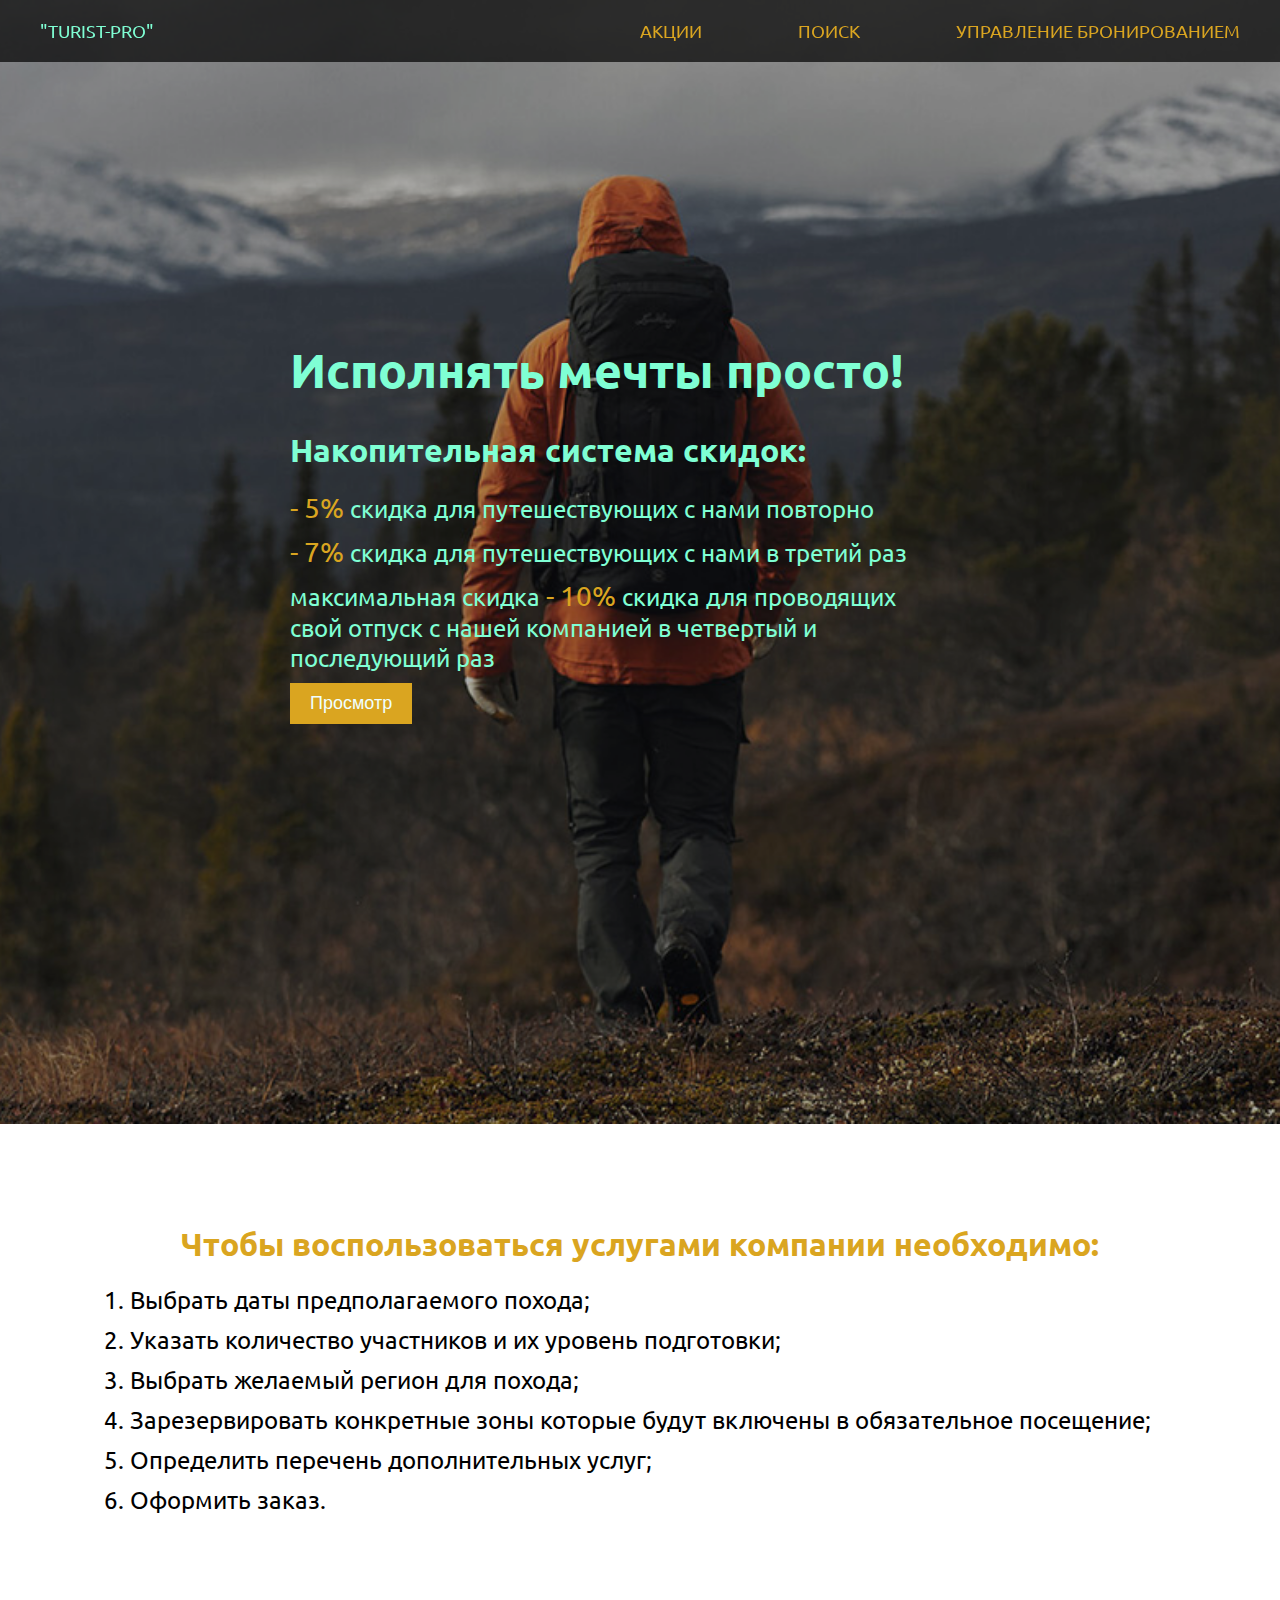
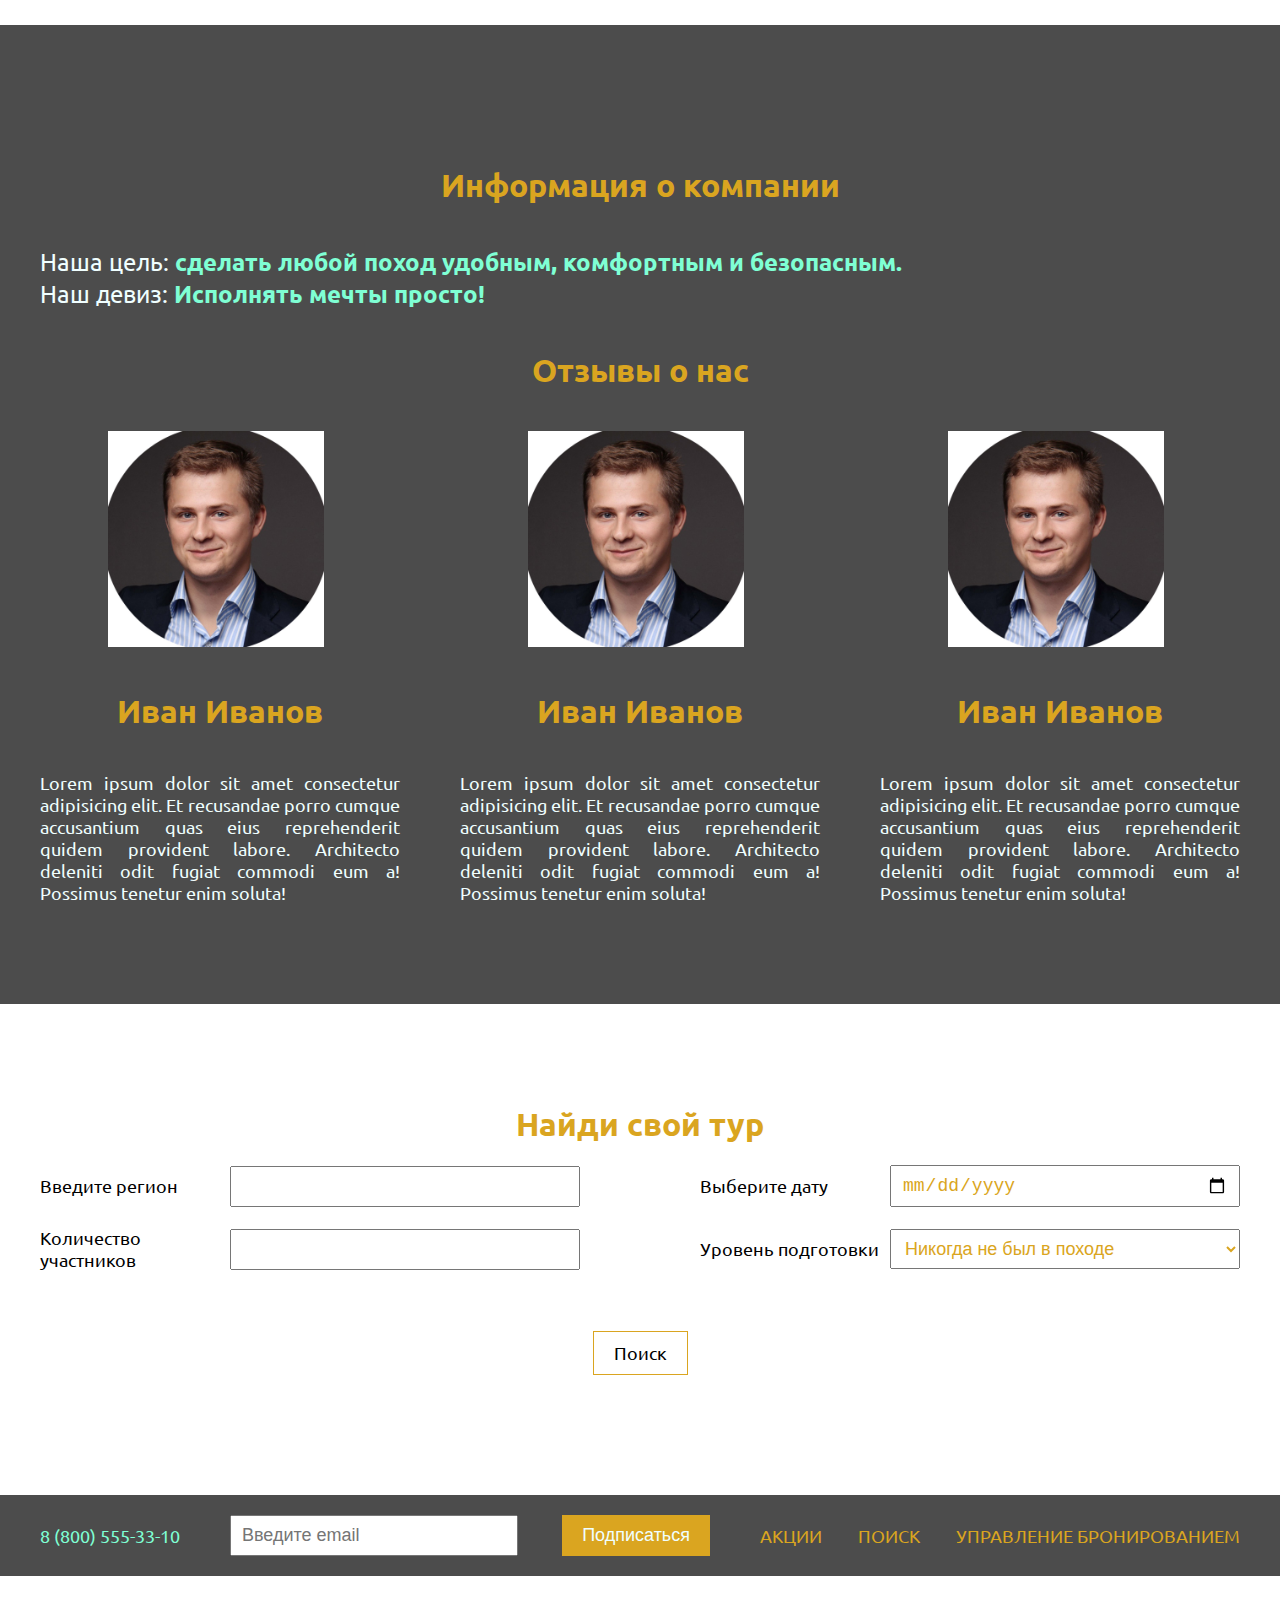
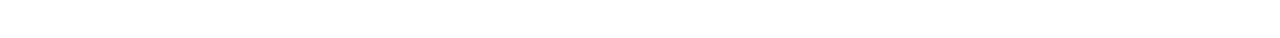
<file: index.html>
<!DOCTYPE html>
<html lang="ru">
<head>
    <meta charset="UTF-8">
    <meta http-equiv="X-UA-Compatible" content="IE=edge">
    <meta name="viewport" content="width=device-width, initial-scale=1.0">
    <title>Turist-pro</title>
    <link rel="stylesheet" href="./css/style.css">
</head>
<body>
<header class="header">
    <div class="container flex-block">
        <a href="./index.html" class="logo">"Turist-pro"</a>
        <nav class="navigation flex-block">
            <a href="#promo" class="nav__link">Акции</a>
            <a href="#Search" class="nav__link">Поиск</a>
            <a href="./content/order.html" class="nav__link">Управление бронированием</a>

        </nav>
        <!-- /.navigation -->
    </div>
    <!-- /.contaner -->
</header>
<!-- /.header -->
<section class="section promo" id="promo">
    <div class="container">
        <div class="flex-block promo__block">
            <h1 class="promo__title">Исполнять мечты просто!</h1>
            <h2 class="promo__subtitle">Накопительная система скидок:</h2>
            <p class="promo__text"> <span class="percent">- 5%</span> скидка для путешествующих с нами повторно</p>
            <p class="promo__text"> <span class="percent">- 7%</span> скидка для путешествующих с нами в третий раз</p>
            <p class="promo__text">максимальная скидка <span class="percent">- 10%</span> скидка для проводящих свой отпуск с нашей компанией в четвертый и последующий раз</p>
            <button class="btn btn--primary">Просмотр</button>
        </div>
        <!-- /.promo__block -->
    </div>
    <!-- /.container -->
</section>
<!-- /.section promo -->
<section class="section algoritm">
    <div class="container flex-block algoritm__blok">
        <h2 class="section__title">Чтобы воспользоваться услугами компании необходимо:</h2>
        <ol class="algoritm__list">
            
            <li class="list__item">
            Выбрать даты предполагаемого похода;
            </li>
          
            <li class="list__item">
            Указать количество участников и их уровень подготовки;
            </li>
        
            <li class="list__item">
            Выбрать желаемый регион для похода;
            </li>
            
            <li class="list__item">
            Зарезервировать конкретные зоны которые будут включены в обязательное посещение;
            </li>
           
            <li class="list__item">
            Определить перечень дополнительных услуг;
            </li>
          
            <li class="list__item">
            Оформить заказ.
            </li>
       
        </ol>
    </div>
    <!-- /.container -->
</section>
<!-- /.section algoritm -->

<section class="section info">
    <div class="container flex-block info-section__block">
        <h2 class="section__title">Информация о компании</h2>
        <div class="info__block ">
            <p class="target">Наша цель: <strong>сделать любой поход удобным, комфортным и безопасным.</strong></p>
            <p class="target">Наш девиз: <strong>Исполнять мечты просто!</strong></p>
            <h3 class="section__title">Отзывы о нас</h3>
            <div class="comments__block">
                <div class="comment__card">
                   <div class="card__img-block">
                       <img src="./img/men.jpg" alt="men" class="avatar">
                   </div> 
                   <h3 class="section__title">Иван Иванов</h3>
                   <p class="card__desck">Lorem ipsum dolor sit amet consectetur adipisicing elit. Et recusandae porro cumque accusantium quas eius reprehenderit quidem provident labore. Architecto deleniti odit fugiat commodi eum a! Possimus tenetur enim soluta!</p>
                </div>
                <!-- /.comment__card -->
                <div class="comment__card">
                    <div class="card__img-block">
                        <img src="./img/men.jpg" alt="men" class="avatar">
                    </div> 
                    <h3 class="section__title">Иван Иванов</h3>
                    <p class="card__desck">Lorem ipsum dolor sit amet consectetur adipisicing elit. Et recusandae porro cumque accusantium quas eius reprehenderit quidem provident labore. Architecto deleniti odit fugiat commodi eum a! Possimus tenetur enim soluta!</p>
                 </div>
                 <!-- /.comment__card -->
                 <div class="comment__card">
                    <div class="card__img-block">
                        <img src="./img/men.jpg" alt="men" class="avatar">
                    </div> 
                    <h3 class="section__title">Иван Иванов</h3>
                    <p class="card__desck">Lorem ipsum dolor sit amet consectetur adipisicing elit. Et recusandae porro cumque accusantium quas eius reprehenderit quidem provident labore. Architecto deleniti odit fugiat commodi eum a! Possimus tenetur enim soluta!</p>
                 </div>
                 <!-- /.comment__card -->
            </div>
            <!-- /.comments__block -->
        </div>
        <!-- /.info__block -->

        <!-- /.section__title -->
    </div>
    <!-- /.container -->
</section>
<!-- /.section info -->
<section class="section form__section">
<div class="container">
    <h2 class="section__title" id="Search">Найди свой тур</h2>
        <form action="#" class="form">
            <div class="input__group">
                <label for="region">Введите регион</label>
                <input name="region" id="region" type="text" class="input form__input">
            </div>
            <!-- /.input__group -->
            <div class="input__group">
                <label for="date">Выберите дату</label>
                <input name="date" id="date" type="date" class="input form__input">
            </div>
            <!-- /.input__group -->
            <div class="input__group">
                <label for="number">Количество участников</label>
                <input name="number" id="number" type="number" class="input form__input">
            </div>
            <!-- /.input__group -->
            <div class="input__group">
                <label for="level">Уровень подготовки</label>
                <select name="level" id="level" class="form__select input form__input">
                    <option value="1" class="form__option">Никогда не был в походе</option>
                    <option value="2" class="form__option">Иногда бываю в походе</option>
                    <option value="3" class="form__option">Часто хожу в походы</option>
                </select>
            </div>
            <!-- /.input__group -->
            <div class="buttons">
               <a href="./content/result.html" class="btn btn--secondary">Поиск</a>
            </div>
            <!-- /.buttons -->
        </form>
        <!-- /.form -->
</div>
<!-- /.container -->

</section>
<!-- /.section form__section -->
<footer class="footer">
    <div class="container flex-block">
        <a href="Tel:88005553310" class="logo">8 (800) 555-33-10</a>
        <form action="promo" class="footer_form  flex-block">
            <input type="email" class="input footer__email" placeholder="Введите email">
            <button class="btn btn--primary">Подписаться</button>
        </form>
        <!-- /.footer_form -->
        <nav class="navigation flex-block footer__navigation">
            <a href="#promo" class="nav__link">Акции</a>
            <a href="#" class="nav__link">Поиск</a>
            <a href="./content/order.html" class="nav__link">Управление бронированием</a>

        </nav>
        <!-- /.navigation -->
    </div>
   
    <!-- /.container flex__block -->
</footer>
<!-- /.footer -->
</body>
</html>
</file>
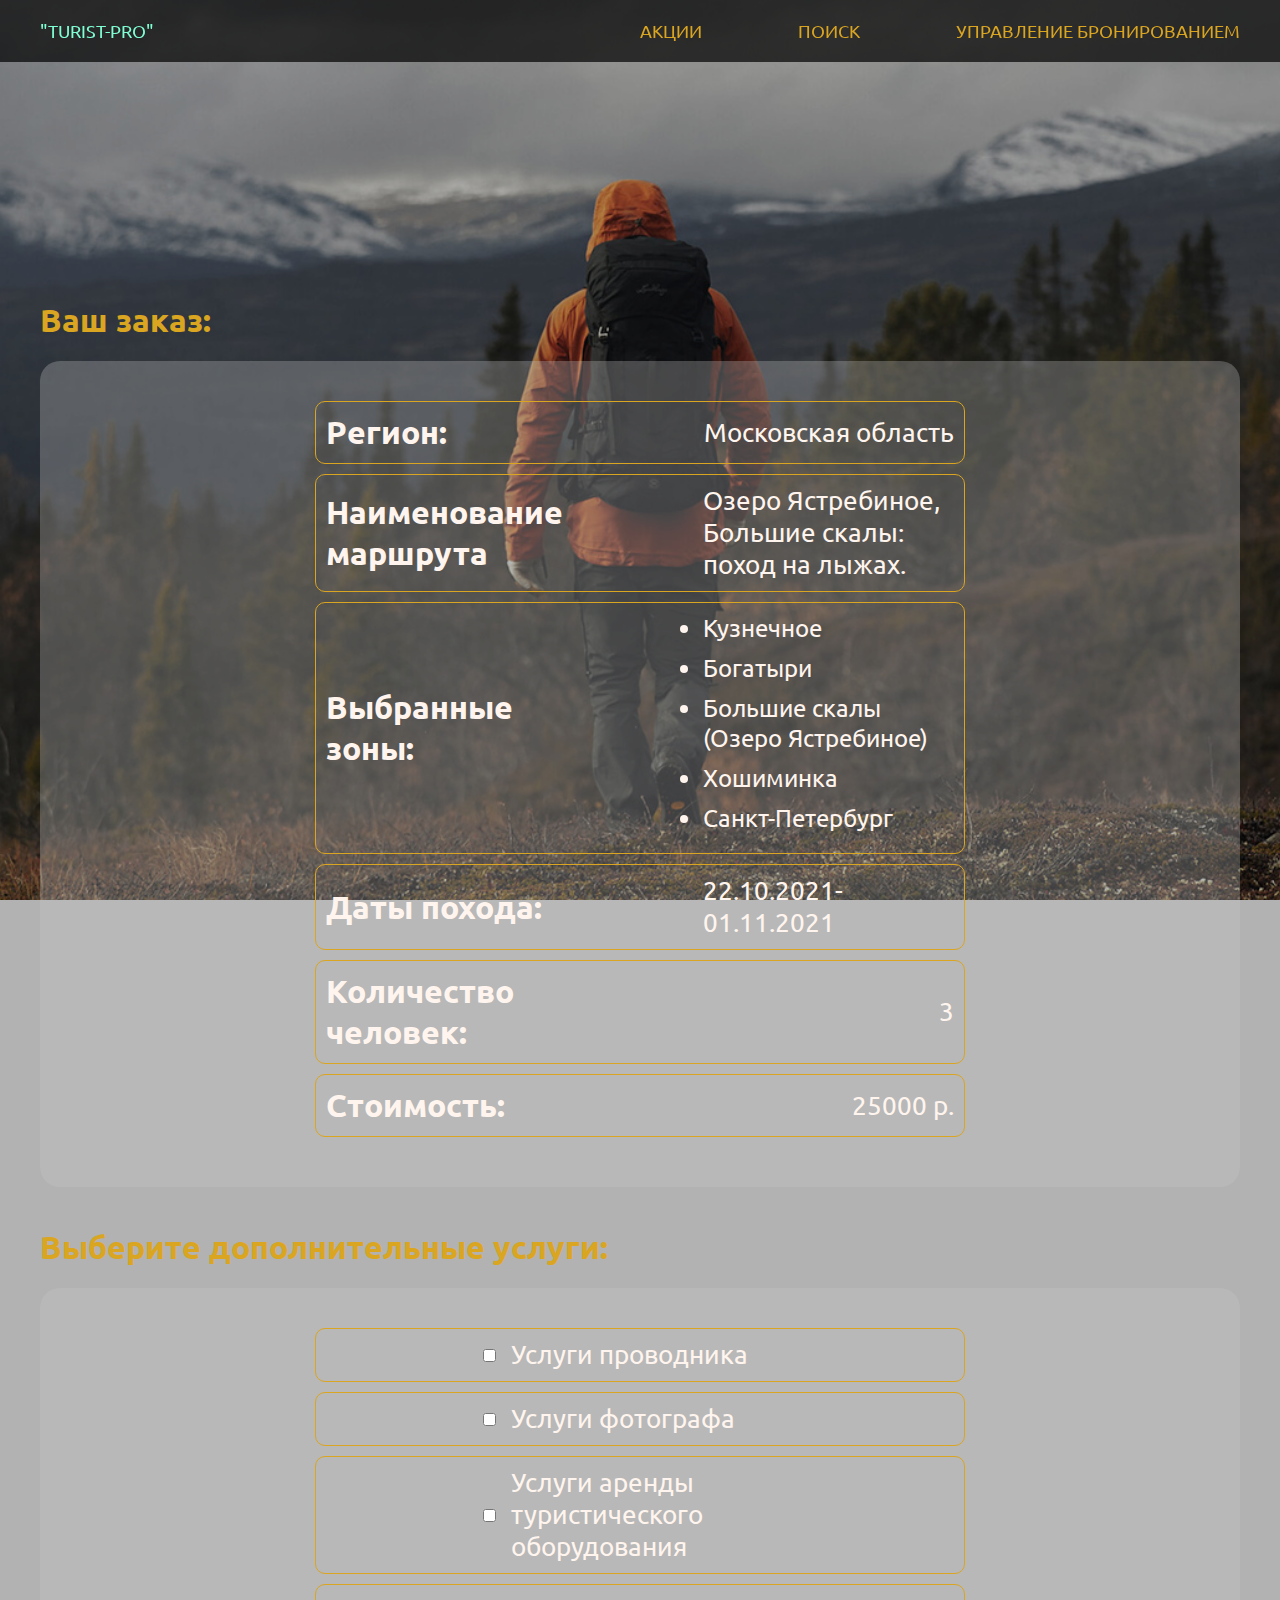
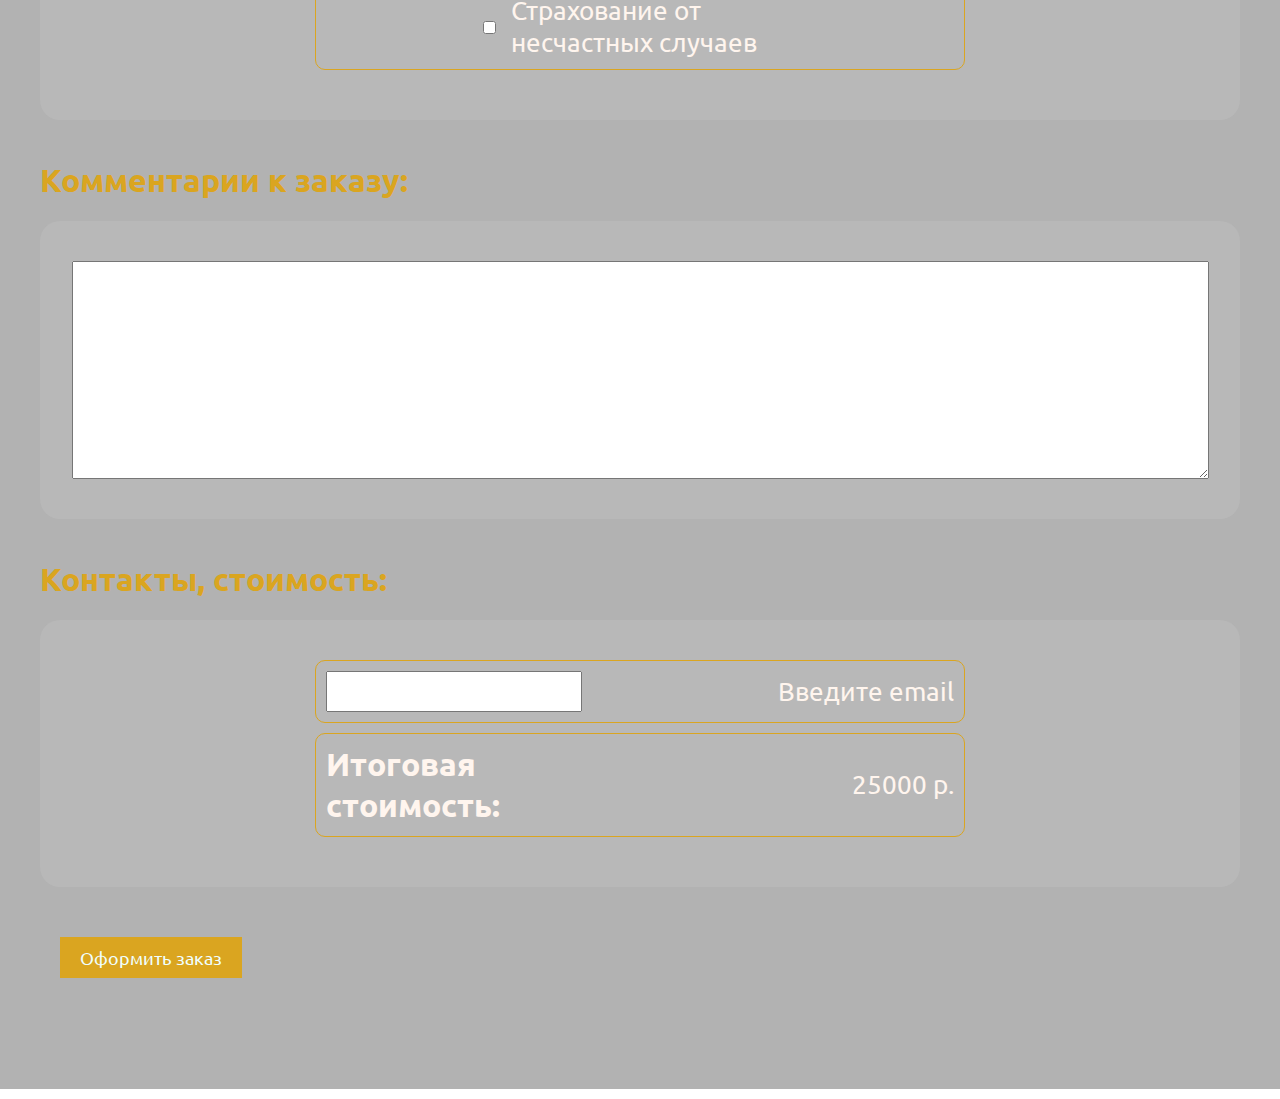
<file: content/order.html>
<!DOCTYPE html>
<html lang="ru">
<head>
    <meta charset="UTF-8">
    <meta http-equiv="X-UA-Compatible" content="IE=edge">
    <meta name="viewport" content="width=device-width, initial-scale=1.0">
    <title>Turist-pro</title>
    <link rel="stylesheet" href="../css/style.css">
</head>
<body>
    <header class="header">
        <div class="container flex-block">
            <a href="../index.html" class="logo">"Turist-pro"</a>
            <nav class="navigation flex-block">
                <a href="#" class="nav__link">Акции</a>
                <a href="../index.html" class="nav__link">Поиск</a>
                <a href="./order.html" class="nav__link">Управление бронированием</a>
    
            </nav>
            <!-- /.navigation -->
        </div>
        <!-- /.contaner -->
    </header>
    <!-- /.header -->   
    <section class="section order" id="order">
        <div class="container">
            <div class="flex-block order__block">
                <h1 class="section__title">Ваш заказ:</h1>
                <div class="rows__block">
                    <div class="row">
                       <h3 class="title">Регион:</h3> 
                       <p class="desc_order">Московская область</p>
                    </div>
                    <div class="row">
                        <h3 class="title">Наименование маршрута</h3> 
                        <p class="desc_order">Озеро Ястребиное, Большие скалы: поход на лыжах.</p>
                     </div>
                     <div class="row">
                        <h3 class="title">Выбранные зоны:</h3> 
                        <ul class="desc_order">
                            <li class="list__item">Кузнечное</li>
                            <li class="list__item">Богатыри</li>
                            <li class="list__item">Большие скалы (Озеро Ястребиное)</li>
                            <li class="list__item">Хошиминка</li>
                            <li class="list__item">Санкт-Петербург</li>
                        </ul>
                     </div>
                     <div class="row">
                        <h3 class="title">Даты похода:</h3> 
                        <p class="desc_order">22.10.2021-01.11.2021</p>
                     </div>
                     <div class="row">
                        <h3 class="title">Количество человек:</h3> 
                        <p class="desc_order">3</p>
                     </div>
                     <div class="row">
                        <h3 class="title">Стоимость:</h3> 
                        <p class="desc_order">25000 р.</p>
                     </div>
                </div>
                <!-- /.rows__block -->
                <h2 class="section__title">Выберите дополнительные услуги:</h2>
                <div class="rows__block">
                    <div class="row inputs">
                        <input  id="guide1" type="checkbox" class="input order__input">
                        <label for="guide1" class="desc_order">Услуги проводника</label>
                    </div>
                    <div class="row inputs">
                        <input  id="guide2" type="checkbox" class="input order__input">
                        <label for="guide2" class="desc_order">Услуги фотографа</label>
                    </div>
                    <div class="row inputs">
                        <input  id="guide3" type="checkbox" class="input order__input">
                        <label for="guide3" class="desc_order">Услуги аренды туристического оборудования</label>
                    </div>
                    <div class="row inputs">
                        <input  id="guide4" type="checkbox" class="input order__input">
                        <label for="guide4" class="desc_order">Страхование от несчастных случаев</label>
                    </div>
                    
                </div>
                <!-- /.rows__block -->
                <h2 class="section__title">Комментарии к заказу:</h2>
                <div class="rows__block">
                   <textarea name="comment__order" id="comment__order" cols="100" rows="10" class="input"></textarea>
                    
                </div>
                <!-- /.rows__block -->
                <h2 class="section__title">Контакты, стоимость:</h2>
                <div class="rows__block">
                        <div class="row">
                        <input  id="email" type="email" class="input">
                        <label for="email" class="desc_order">Введите email</label>
                        </div>
                        <div class="row">
                        <h3 class="title">Итоговая стоимость:</h3> 
                        <p class="desc_order">25000 р.</p>
                        </div>
                </div>
                 <!-- /.rows__block -->   
                        <div class="buttons">
                     <a href="/" class="btn btn--primary">Оформить заказ</a>
                        </div>
                

            </div>
            <!-- /.order__block -->
        </div>
        <!-- /.container -->
    </section>
    <!-- /.section promo -->
</body>
</html>
</file>
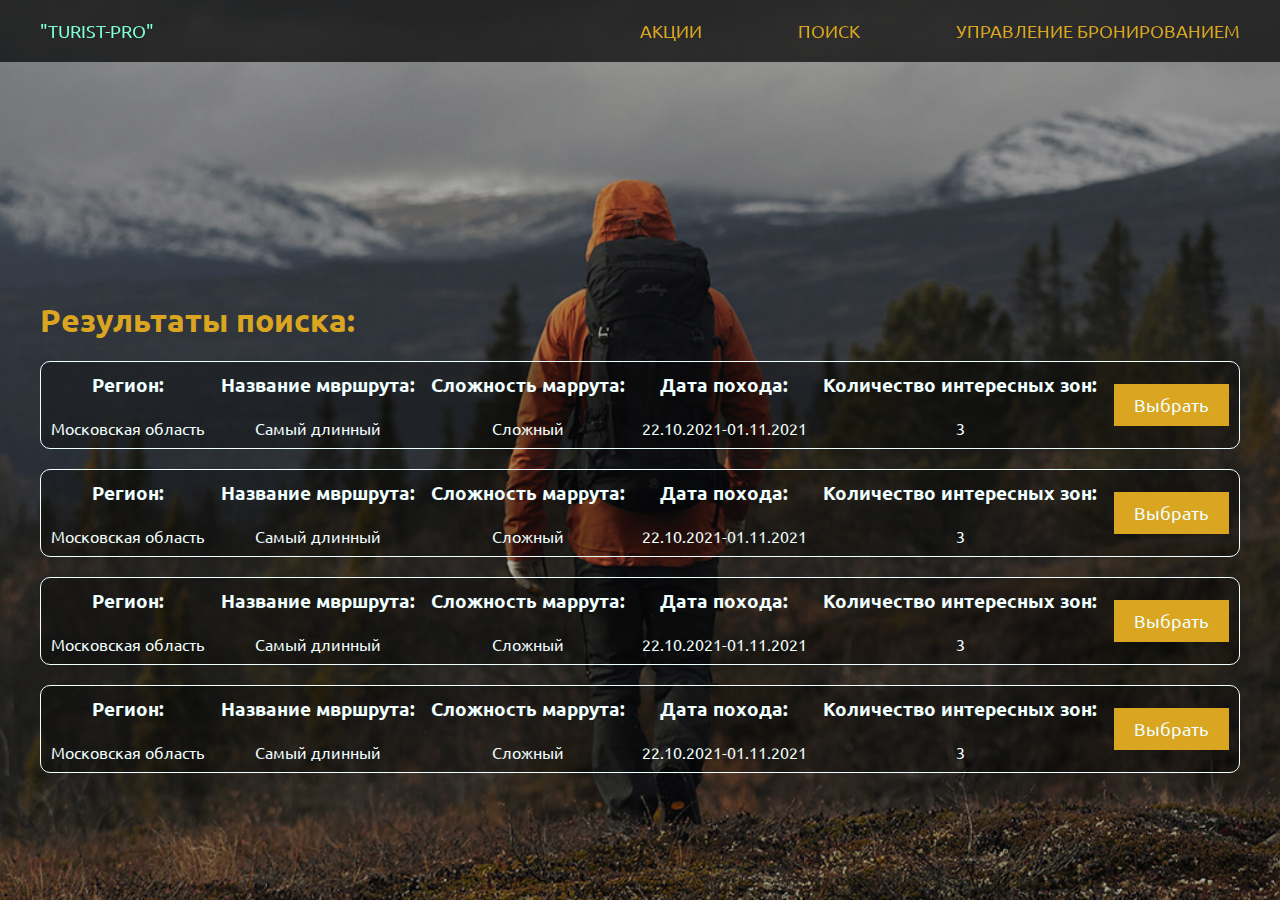
<file: content/result.html>
<!DOCTYPE html>
<html lang="ru">
<head>
    <meta charset="UTF-8">
    <meta http-equiv="X-UA-Compatible" content="IE=edge">
    <meta name="viewport" content="width=device-width, initial-scale=1.0">
    <title>Turist-pro</title>
    <link rel="stylesheet" href="../css/style.css">
</head>
<body>
    <header class="header">
        <div class="container flex-block">
            <a href="../index.html" class="logo">"Turist-pro"</a>
            <nav class="navigation flex-block">
                <a href="../index.html" class="nav__link">Акции</a>
                <a href="../index.html" class="nav__link">Поиск</a>
                <a href="./order.html" class="nav__link">Управление бронированием</a>
    
            </nav>
            <!-- /.navigation -->
        </div>
        <!-- /.contaner -->
    </header>
    <!-- /.header -->   
    <section class="section result" id="result">
        <div class="container">
            <div class="flex-block result__block">
               <h1 class="section__title">Результаты поиска:</h1>
               <div class="result__search">
                    <div class="group__result">
                        <h3 class="result__name">Регион:</h3>
                        <p class="result__desc">Московская область</p>

                    </div>
                    <!-- /.group__result -->
                    <div class="group__result">
                        <h3 class="result__name">Название мвршрута:</h3>
                        <p class="result__desc">Самый длинный</p>

                    </div>
                    <div class="group__result">
                        <h3 class="result__name">Сложность маррута:</h3>
                        <p class="result__desc">Сложный</p>

                    </div>
                    <div class="group__result">
                        <h3 class="result__name">Дата похода:</h3>
                        <p class="result__desc">22.10.2021-01.11.2021</p>

                    </div>
                    <div class="group__result">
                        <h3 class="result__name">Количество интересных зон:</h3>
                        <p class="result__desc">3</p>

                    </div>
                    <div class="group__result">
                       <a href="./vizit.html" class="btn btn--primary">Выбрать</a>
                    </div>
               </div>
               <!-- /.result__search -->
               <div class="result__search">
                <div class="group__result">
                    <h3 class="result__name">Регион:</h3>
                    <p class="result__desc">Московская область</p>

                </div>
                <!-- /.group__result -->
                <div class="group__result">
                    <h3 class="result__name">Название мвршрута:</h3>
                    <p class="result__desc">Самый длинный</p>

                </div>
                <div class="group__result">
                    <h3 class="result__name">Сложность маррута:</h3>
                    <p class="result__desc">Сложный</p>

                </div>
                <div class="group__result">
                    <h3 class="result__name">Дата похода:</h3>
                    <p class="result__desc">22.10.2021-01.11.2021</p>

                </div>
                <div class="group__result">
                    <h3 class="result__name">Количество интересных зон:</h3>
                    <p class="result__desc">3</p>

                </div>
                <div class="group__result">
                   <a href="./vizit.html" class="btn btn--primary">Выбрать</a>
                </div>
           </div>
           <!-- /.result__search -->
           <div class="result__search">
            <div class="group__result">
                <h3 class="result__name">Регион:</h3>
                <p class="result__desc">Московская область</p>

            </div>
            <!-- /.group__result -->
            <div class="group__result">
                <h3 class="result__name">Название мвршрута:</h3>
                <p class="result__desc">Самый длинный</p>

            </div>
            <div class="group__result">
                <h3 class="result__name">Сложность маррута:</h3>
                <p class="result__desc">Сложный</p>

            </div>
            <div class="group__result">
                <h3 class="result__name">Дата похода:</h3>
                <p class="result__desc">22.10.2021-01.11.2021</p>

            </div>
            <div class="group__result">
                <h3 class="result__name">Количество интересных зон:</h3>
                <p class="result__desc">3</p>

            </div>
            <div class="group__result">
               <a href="./vizit.html" class="btn btn--primary">Выбрать</a>
            </div>
       </div>
       <!-- /.result__search -->
       <div class="result__search">
        <div class="group__result">
            <h3 class="result__name">Регион:</h3>
            <p class="result__desc">Московская область</p>

        </div>
        <!-- /.group__result -->
        <div class="group__result">
            <h3 class="result__name">Название мвршрута:</h3>
            <p class="result__desc">Самый длинный</p>

        </div>
        <div class="group__result">
            <h3 class="result__name">Сложность маррута:</h3>
            <p class="result__desc">Сложный</p>

        </div>
        <div class="group__result">
            <h3 class="result__name">Дата похода:</h3>
            <p class="result__desc">22.10.2021-01.11.2021</p>

        </div>
        <div class="group__result">
            <h3 class="result__name">Количество интересных зон:</h3>
            <p class="result__desc">3</p>

        </div>
        <div class="group__result">
           <a href="./vizit.html" class="btn btn--primary">Выбрать</a>
        </div>
   </div>
   <!-- /.result__search -->
            </div>
            <!-- /.promo__block -->
        </div>
        <!-- /.container -->
    </section>
    <!-- /.section promo -->
</body>
</html>
</file>
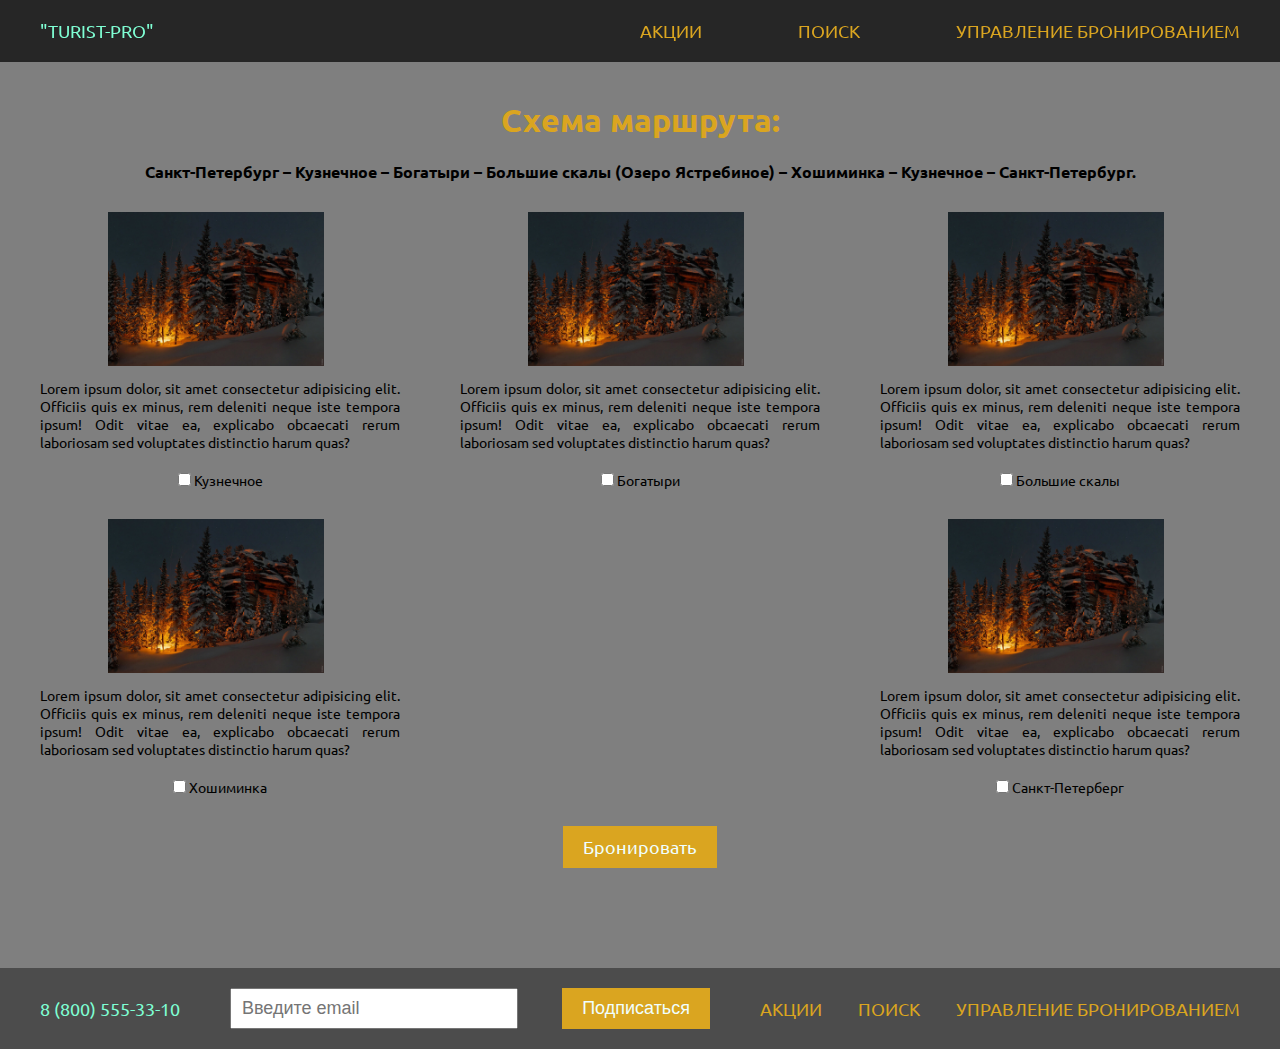
<file: content/vizit.html>
<!DOCTYPE html>
<html lang="ru">
<head>
    <meta charset="UTF-8">
    <meta http-equiv="X-UA-Compatible" content="IE=edge">
    <meta name="viewport" content="width=device-width, initial-scale=1.0">
    <title>Turist-pro</title>
    <link rel="stylesheet" href="../css/style.css">
</head>
<body>
    <header class="header">
        <div class="container flex-block">
            <a href="../index.html" class="logo">"Turist-pro"</a>
            <nav class="navigation flex-block">
                <a href="#" class="nav__link">Акции</a>
                <a href="#" class="nav__link">Поиск</a>
                <a href="../content/order.html" class="nav__link">Управление бронированием</a>
    
            </nav>
            <!-- /.navigation -->
        </div>
        <!-- /.contaner -->
    </header>
    <!-- /.header -->   
    <section class="section vizit" id="vizit">
        <div class="container">
            <div class="flex-block scheme__vizit">
                <h1 class="section__title">Схема маршрута:</h1>
                <h3 class="result__desc">Санкт-Петербург – Кузнечное – Богатыри – Большие скалы (Озеро Ястребиное) – Хошиминка – Кузнечное – Санкт-Петербург. </h3>
            </div>
             <!-- /.scheme__vizit -->
            <div class="vizit__block">
                <div class="comment__card">
                <div class="card__img-block">
                    <img src="../img/noch.jpg" alt="men" class="avatar">
                </div>
                <!-- /.img_zone -->
                                      
                    <p class="card__desck">
                     Lorem ipsum dolor, sit amet consectetur adipisicing elit. Officiis quis ex minus, rem deleniti neque iste tempora ipsum! Odit vitae ea, explicabo obcaecati rerum laboriosam sed voluptates distinctio harum quas?</p>
                                         
               
                <div class="name_zone">
                    <label>
                        <input type="checkbox" name="zone" value="1" class="zone_v">
                        <span>Кузнечное </span>
                    </label>
                    
                     <!-- /.name_zone -->
                </div>
                </div>
                <!-- /.zone -->
                <div class="comment__card">
                <div class="card__img-block">
                    <img src="../img/noch.jpg" alt="men" class="avatar">
                </div>
                <!-- /.img_zone -->
                                      
                    <p class="card__desck">
                     Lorem ipsum dolor, sit amet consectetur adipisicing elit. Officiis quis ex minus, rem deleniti neque iste tempora ipsum! Odit vitae ea, explicabo obcaecati rerum laboriosam sed voluptates distinctio harum quas?</p>
                                         
               
                <div class="name_zone">
                    <label>
                        <input type="checkbox" name="zone" value="1" class="zone_v">
                        <span>Богатыри</span>
                    </label>
                    
                     <!-- /.name_zone -->
                </div>
                </div>
                <div class="comment__card">
                <div class="card__img-block">
                    <img src="../img/noch.jpg" alt="men" class="avatar">
                </div>
                <!-- /.img_zone -->
                                      
                    <p class="card__desck">
                     Lorem ipsum dolor, sit amet consectetur adipisicing elit. Officiis quis ex minus, rem deleniti neque iste tempora ipsum! Odit vitae ea, explicabo obcaecati rerum laboriosam sed voluptates distinctio harum quas?</p>
                                         
               
                <div class="name_zone">
                    <label>
                        <input type="checkbox" name="zone" value="1" class="zone_v">
                        <span>Большие скалы</span>
                    </label>
                    
                     <!-- /.name_zone -->
                </div>
                </div>
                <div class="comment__card">
                <div class="card__img-block">
                    <img src="../img/noch.jpg" alt="men" class="avatar">
                </div>
                <!-- /.img_zone -->
                                      
                    <p class="card__desck">
                     Lorem ipsum dolor, sit amet consectetur adipisicing elit. Officiis quis ex minus, rem deleniti neque iste tempora ipsum! Odit vitae ea, explicabo obcaecati rerum laboriosam sed voluptates distinctio harum quas?</p>
                                         
               
                <div class="name_zone">
                    <label>
                        <input type="checkbox" name="zone" value="1" class="zone_v">
                        <span>Хошиминка</span>
                    </label>
                    
                     <!-- /.name_zone -->
                </div>
                </div>
                <div class="comment__card">
                <div class="card__img-block">
                    <img src="../img/noch.jpg" alt="men" class="avatar">
                </div>
                <!-- /.img_zone -->
                                      
                    <p class="card__desck">
                     Lorem ipsum dolor, sit amet consectetur adipisicing elit. Officiis quis ex minus, rem deleniti neque iste tempora ipsum! Odit vitae ea, explicabo obcaecati rerum laboriosam sed voluptates distinctio harum quas?</p>
                                         
               
                <div class="name_zone">
                    <label>
                        <input type="checkbox" name="zone" value="1" class="zone_v">
                        <span>Санкт-Петерберг</span>
                    </label>
                    
                     <!-- /.name_zone -->
                </div>
                </div>

            </div>
            <div class="booking_zone"> 
                <a href="./order.html" class="btn btn--primary">Бронировать</a>
            </div>
       
        </div>   
    </section>
    <footer class="footer">
        <div class="container flex-block">
            <a href="Tel:88005553310" class="logo">8 (800) 555-33-10</a>
            <form action="promo" class="footer_form  flex-block">
                <input type="email" class="input footer__email" placeholder="Введите email">
                <button class="btn btn--primary">Подписаться</button>
            </form>
            <!-- /.footer_form -->
            <nav class="navigation flex-block footer__navigation">
                <a href="#promo" class="nav__link">Акции</a>
                <a href="#" class="nav__link">Поиск</a>
                <a href="../content/order.html" class="nav__link">Управление бронированием</a>
    
            </nav>
            <!-- /.navigation -->
        </div>
       
        <!-- /.container flex__block -->
    </footer>
    <!-- /.footer -->
</body>
</html>
</file>
<file: css/style.css>
@font-face {
    font-family: "Ubuntu-Bold";
    src: url('../fonts/Ubuntu-Bold.ttf');
}
@font-face {
    font-family: "Ubuntu-Regular";
    src: url('../fonts/Ubuntu-Regular.ttf');
}
* {
    margin: 0;
    padding: 0;
    box-sizing: border-box;
}
html {
    font-family: "Ubuntu-Regular", sans-serif;  
    font-size: 14px;
}
strong, h1, h2, h3, h4, h5, h6 {
    font-family: "Ubuntu-Bold", sans-serif;
}
.btn {
    padding: 10px 20px;
    border: none;
    outline: none;
    cursor: pointer;
    font-size: 18px;
    text-decoration: none;
    color: black;
}
.btn--primary {
    background: goldenrod;
    color: azure;
}
.btn--secondary {
    background: transparent;
    border: 1px solid goldenrod;
    text-decoration: none;
    color: black;
    margin-top: 20px;
}   
.input {
    font-size: 18px;
    outline: none;
    padding: 8px 10px;
    color: goldenrod;
}
.container {
    max-width: 1200px;
    width: 100%;
    margin: auto;
}
.flex-block {
    display: flex;
    justify-content: space-between;
    align-items: center;
}
.section {
    padding-top: 100px;
    padding-bottom: 100px;
}
.section__title{
    color: goldenrod;
    text-align: center;
}
.header {
    position: fixed;
    width: 100%;
    top: 0;
    left: 0;
    padding-top: 20px;
    padding-bottom: 20px;
    background: rgba(0, 0, 0, 0.7);
    z-index: 999 ;
}
.header a, .footer a {
    text-decoration: none;
    font-size: 18px;
    text-transform: uppercase;
}
.logo {
    color:aquamarine;
}
.navigation {
    max-width: 50%;
    width: 100%;
} 
.nav__link {
    color: goldenrod;
}
.promo {
    position: relative;
    margin-top: -61px;
    padding-top: 400px;
    padding-bottom: 400px;
    background: url('../img/2033-001.jpg') no-repeat center /cover ;
    
}
.promo::after {
    position: absolute;
    content: "";
    top: 0;
    left: 0;
    width: 100%;
    height: 100%;
    background:rgba(0, 0, 0, 0.3);
   

}
.promo__block {
    position: relative;
    z-index: 998;
    max-width: 650px;
    flex-direction: column;
    align-items: start;
    margin-left: 250px;
    color:aquamarine;
}
.promo__title {
    font-size: 48px;
    margin-bottom: 30px;
}
.promo__subtitle, .section__title {
    font-size: 32px;
    margin-bottom: 20px;
}
.promo__text, .list__item{
    font-size: 24px;
    margin-bottom: 10px;
}
.percent {
    color: goldenrod;
    font-size: 28px;
}

.algoritm__blok {
    flex-direction: column;
}

/*информация о компании*/
.info {
    background: rgba(0, 0, 0, 0.7);  
    color: azure;
    font-size: 18px;
}
.info-section__block {
    flex-direction: column;
   

}
.target {
font-size: 24px;

}
 .target > strong {
    color: aquamarine;
    margin-bottom: 10px;
 }
.info__block {
    flex-direction: column;
    align-items: center;
}
.info .section__title {
    text-align: center;
    margin-bottom: 40px;
    margin-top: 40px;
}
.comments__block {
    display: flex;
    justify-content: space-between;
    align-items: center;
}
.comment__card {
    width: 30%;
    
}
.card__img-block > img {
    width: 60%;
    margin-left: 19%;
}

.card__desck {
    text-align: justify;
    margin-top: 10px;
}

/*форма выбора маршрута*/
.form {
    display: flex;
    flex-wrap: wrap;
    justify-content: space-between;
    align-items: center;
}
.form__input {
   max-width: 350px;
   width: 100%; 
}
.input__group {
    width: 45%;  
    display: flex;
    justify-content: space-between;
    align-items: center;
    font-size: 18px;
    margin-bottom: 20px;
}
.form > .buttons {
    width: 100%;
    display: flex;
    justify-content: center;
    align-items: center;
    
    
  
}
/*подвал*/
.footer {
    padding-top: 20px;
    padding-bottom: 20px;
    background: rgba(0, 0, 0, 0.7);
}
.footer__navigation {
    max-width: 40%;
}
.footer_form {
    max-width: 40%;
    width: 100%;
}
.footer__email {
    max-width: 60%;
    width: 100%;
}
/*страница результатов поиска*/
.result {
    position: relative;
    min-height: 100vh;
    padding-top: 300px;
   
    background: url('../img/2033-001.jpg') no-repeat center /cover  fixed;
    
}

.result::after {
    position: absolute;
    content: "";
    top: 0;
    left: 0;
    width: 100%;
    height: 100%;
    background:rgba(0, 0, 0, 0.3);
}
.result__block{
    position: relative;
    z-index: 10;
    flex-direction: column;
    align-items: start;
    color: azure;
}
.result__search {
    width: 100%;
    display: flex;
    justify-content: space-between;
    font-size: 16px;
    background:rgba(0, 0, 0, 0.3);
    padding: 10px;
    border: 1px solid azure ;
    border-radius: 10px;
    margin-bottom: 20px;
}
.group__result {
    display: flex;
    flex-direction: column;
    justify-content: center;
    align-items: center;   
}
.result__name {
    margin-bottom: 20px;
}

/*страница зон посещения*/

.vizit {
    background:rgba(0, 0, 0, 0.5);
}
.scheme__vizit{
    display: flex;
    flex-direction: column;
    justify-content: center;
    align-items: center; 
    padding-bottom: 30px;
    
}
.vizit__block {
    display: flex;
    flex-direction: row;
    flex-wrap: wrap;
    justify-content: space-between;
    align-items: center;
}
.name_zone {
    display: flex;
    flex-direction: row;
    flex-wrap: nowrap;
    justify-content: center;
    text-align: center;  
    margin-top: 20px;
    margin-bottom: 30px;

}
.booking_zone{
    display: flex;
    justify-content: center;
    align-items: center;
}
/*бронирование*/
.order {
        position: relative;
    min-height: 100vh;
    padding-top: 300px;
    background: url('../img/2033-001.jpg') no-repeat center /cover fixed;
    color: seashell;
    font-size: 18px;
}

.order::after {
    position: absolute;
    content: "";
    top: 0;
    left: 0;
    width: 100%;
    height: 100%;
    background:rgba(0, 0, 0, 0.3);
   
}
.order__block {
    position: relative;
    z-index: 2;
    flex-direction: column;
    align-items: start;
}
.rows__block {
    background: rgba(200, 200, 200, 0.3);
    width: 100%;
    padding-top: 40px;
    padding-bottom: 40px;
    display: flex;
    flex-direction: column;
    justify-content: center;
    align-items: center;
    border-radius: 20px;
    margin-bottom: 40px;
}
.row {
    display: flex;
    align-items: center;
    justify-content: space-between;
    max-width: 650px;
    width: 100%;
    border: 1px solid goldenrod;;
    border-radius: 10px;
    padding: 10px;
    margin-bottom: 10px;
}
.title {
    font-size:32px ;
    max-width: 40%;
  
}
.desc_order {
    font-size: 26px;
    max-width: 40%;
   
}
.inputs {
    justify-content: start;
}
.order__input {
    margin-left: 25%;
    margin-right: 15px;
}
.input * {
   cursor: pointer; 
}
.buttons {
    margin: 20px;
}
</file>
